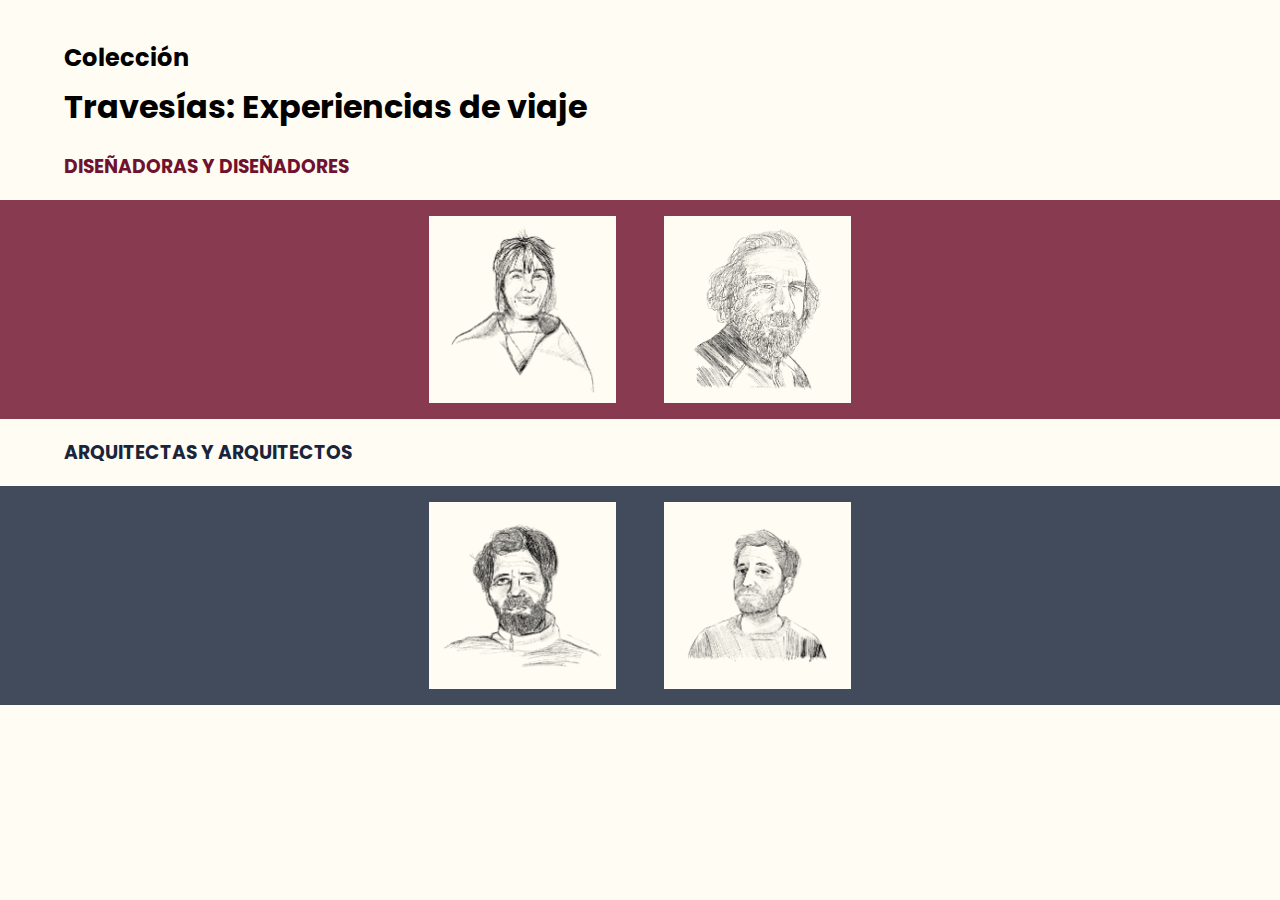
<file: index.html>
<!DOCTYPE html>
<html lang="es">
<head>
    <meta charset="UTF-8">
    <meta name="viewport" content="width=device-width, initial-scale=1.0">
    <link rel="stylesheet" href="style.css">
    <link rel="stylesheet" href="responsive.css">
    <link rel="preconnect" href="https://fonts.googleapis.com">
    <link rel="preconnect" href="https://fonts.gstatic.com" crossorigin>
    <link href="https://fonts.googleapis.com/css2?family=Poppins:ital,wght@0,100;0,200;0,300;0,400;0,500;0,600;0,700;0,800;0,900;1,100;1,200;1,300;1,400;1,500;1,600;1,700;1,800;1,900&display=swap" rel="stylesheet">
    <link rel="preconnect" href="https://fonts.googleapis.com">
    <link rel="preconnect" href="https://fonts.gstatic.com" crossorigin>
    <link href="https://fonts.googleapis.com/css2?family=Lora:ital,wght@0,400..700;1,400..700&family=Poppins:ital,wght@0,100;0,200;0,300;0,400;0,500;0,600;0,700;0,800;0,900;1,100;1,200;1,300;1,400;1,500;1,600;1,700;1,800;1,900&display=swap" rel="stylesheet">  
    <title>Travesías: Experiencias de viaje </title>
    <link rel="icon" href="img/icon.png" type="image/png">
</head>
<body>

    <h2> Colección</h2>
    <h1> Travesías: Experiencias de viaje</h1>

    <h3 class="dis"> DISEÑADORAS Y DISEÑADORES </h3>
    <div class="galeria1">
        <button class="prof" onclick="window.location.href='dis-prof1.html';">
            <img src="img/perfilsylvia.png" alt="Imagen 1">
            <p>Sylvia Arriagada</p>
        </button>
        <button class="prof" onclick="window.location.href='dis-prof.2.html';">
            <img src="img/perfilricardo.png" alt="Imagen 2">
            <p>Ricardo Lang</p>
        </button>
    </div>
    <h3 class="arq"> ARQUITECTAS Y ARQUITECTOS</h3>
    <div class="galeria2">
        <button class="prof" onclick="window.location.href='arq-prof1.html';">
            <img src="img/perfilandres.png" alt="Imagen 1">
            <p>Próxima publicación 06/12/24</p>
        </button>
        <button class="prof" >
            <img src="img/perfilalvaro.png" alt="Imagen 2">
            <p>Próxima publicación 03/01/25</p>
        </button>

    </div>

</body>
</html>
</file>
<file: style.css>
body { 
    font-family: Poppins, sans-serif;
    margin: 0;
    padding: 0;
    background-color: #FFFCF3;
}

h2 { 

    margin-top: 2.5rem;
    margin-bottom: 0.2rem;
    padding-left: 4rem;
}
h1 { 

    margin-top: 0.5rem;
    padding-left: 4rem ;
}

.dis {
    color:#6f122f;
    padding-left: 5%;
}
.arq {
    color:#1a253b;
    padding-left: 5%;
}

.galeria1 {
    background-color: #6f122fd4 ;
    display: flex;
    justify-content: center;
    flex-wrap: wrap;
    gap: 3rem;
    padding: 1rem ;

}

.galeria2 {
    background-color:#1a253bd2 ;
    display: flex;
    justify-content: center;
    flex-wrap: wrap;
    gap: 3rem;
    padding: 1rem ;

}

.prof {
    background: #FFFCF3;
    border: none;
    padding: 0;
    cursor: pointer;
    transition: transform 0.3s ease;
    position: relative;
    width: 15%;  /* Definir el ancho del botón */
    height: 15%; /* Definir el alto del botón */
    display: flex;
    justify-content: center; /* Centrar verticalmente */
    align-items: center; /* Centrar horizontalmente */
    overflow: hidden;  /* Asegura que el texto no salga del cuadro */
}

.prof:hover {
    box-shadow: 0 8px 16px rgba(0, 0, 0, 0.2);
    transform: scale(1.2);

}

.prof img {
    width: 100%;
    height: 100%;
    object-fit: cover;
}
.prof:hover img {
    filter: blur(2px);
    background-color: #FFFCF3;
}

.prof p {
    font-weight: 600;
    font-size: 1.5rem;
    opacity: 0;  /* Se oculta el texto inicialmente */
    transition: opacity 0.3s ease;
    color: #6f122f;
    position: absolute; /* Posicionamos el texto dentro del botón */
    align-items: center;
    left: 50%;
    transform: translateX(-50%);
    margin: 0;
    text-shadow: 2px 2px 4px #FFFCF3;
}

.prof:hover p {
    opacity: 1;  /* Hacer visible el texto al hacer hover */
}
</file>
<file: responsive.css>
@media (max-width: 768px) {
    .container {
        display: block;  /* Cambia a layout vertical */
        margin-left: 2rem;
        margin-right: 2rem;
    }

    .left, .right {
        flex: none;  /* Elimina el comportamiento de flex en columnas */
        width: 100%;  /* Ocupa todo el ancho de la pantalla */
        margin-bottom: 2rem;
    }

    .ficha {
        max-width: 100%; /* Asegura que la ficha ocupe el 100% del ancho disponible */
    }

    h2.trav {
        padding-left: 0.5rem;
        margin-top: 2rem;
    }

    p.trav {
        padding-left: 1rem;
    }

    .perfil {
        width: 6rem;
        height: 6rem;
    }

    .perfil-info {
        flex-direction: column;  /* Coloca los elementos de perfil en columna */
        align-items: flex-start;
    }

    .perfil-info ul {
        padding-left: 0;
        font-size: 0.9rem;
        margin-left: 0;
    }
}

@media (max-width: 768px) {
    h1, h2 {
        padding-left: 1rem;
        font-size: 1.5rem;
    }

    .dis, .arq {
        padding-left: 1.5rem;
        font-size: 1rem;
    }

    .galeria1, .galeria2 {
        flex-direction: column;
        align-items: center;
        gap: 1.5rem;
    }

    .prof img {
        width: 10rem;
        height: 10rem;
    }

    .prof p {
        font-size: 0.8rem;
    }
}

@media (max-width: 768px) {
    .row {
        flex-direction: column;
    }
    .column {
        padding: 0.8rem;
    }
    .image-column img {
        max-width: 100%;
        margin-bottom: 1rem;
    }
}


@media (max-width: 768px) {
    .container {
        flex-direction: column;
        height: auto; 
    }

    .left, .right {
        width: 100%; 
        padding: 10px; 
    }

    .perfil-info {
        flex-direction: column; 
        align-items: flex-start; 
    }

    .perfil {
        margin-right: 0; 
        margin-bottom: 10px; 
    }
}

@media (max-width: 768px) {
    .footer-content {
        flex-direction: column;
        text-align: left;
    }

    .footer-section {
        margin-bottom: 20px;
    }
}

@media (max-width: 600px) {
    .columnas {
        column-count: 1; /* Una columna en pantallas pequeñas */
    }
}
</file>
